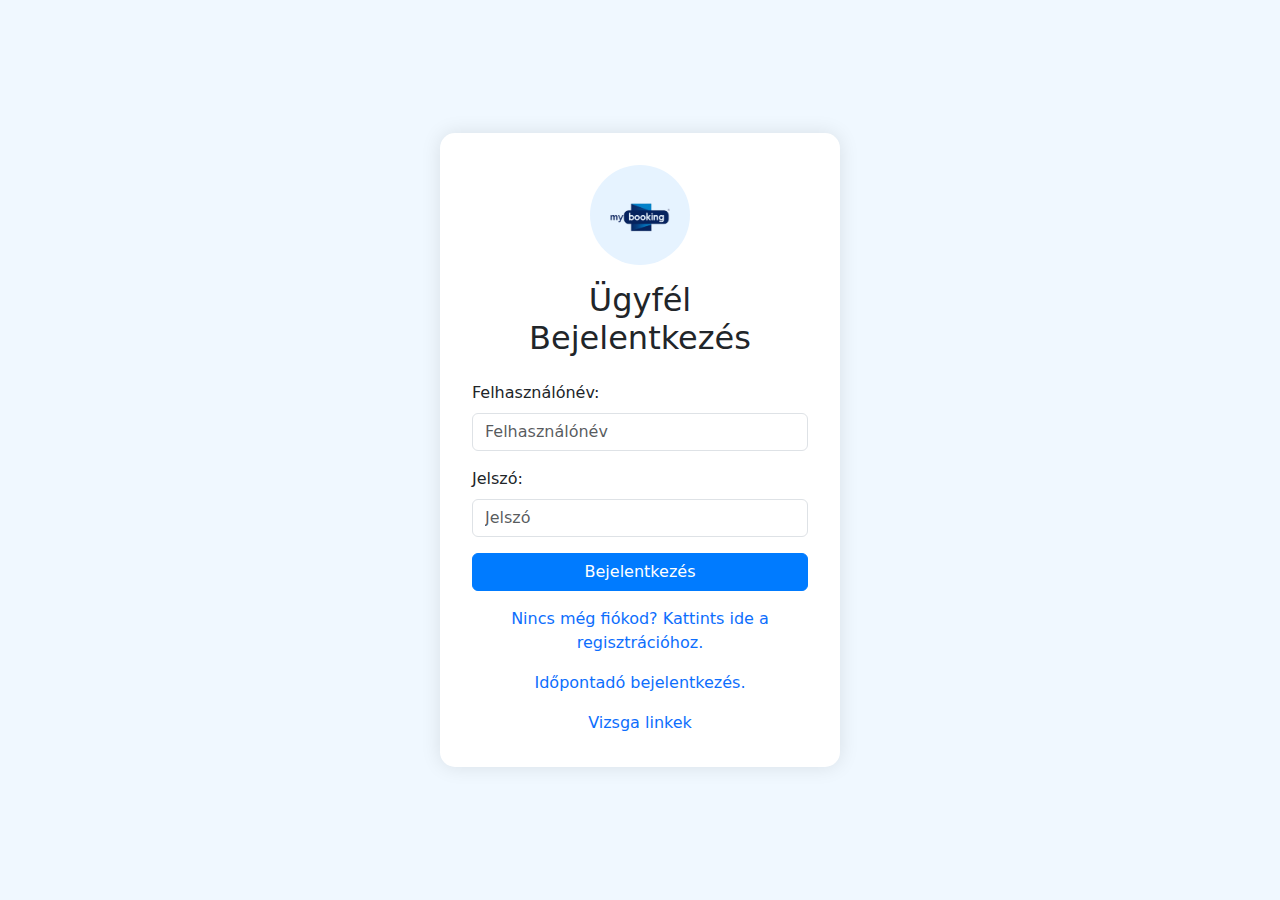
<file: index.html>
<!DOCTYPE html>
<html lang="hu">

<head>
    <link rel="manifest" href="/manifest.json">
    <meta name="theme-color" content="#000000">
    <link rel="apple-touch-icon" href="/icon-192x192.png">
    <meta name="apple-mobile-web-app-capable" content="yes">
    <meta name="apple-mobile-web-app-status-bar-style" content="black">
    <meta charset="UTF-8">
    <meta name="viewport" content="width=device-width, initial-scale=1.0">
    <link href="https://cdn.jsdelivr.net/npm/bootstrap@5.3.3/dist/css/bootstrap.min.css" rel="stylesheet"
        integrity="sha384-QWTKZyjpPEjISv5WaRU9OFeRpok6YctnYmDr5pNlyT2bRjXh0JMhjY6hW+ALEwIH" crossorigin="anonymous">
    <link rel="shortcut icon" href="kepek/MyBookinglco.ico" type="image/x-icon">
    <script src="script.js"></script>
    <title>Bejelentkezés - MyBooking</title>
    <style>
        body {
            background-color: #f0f8ff;
            display: flex;
            justify-content: center;
            align-items: center;
            height: 100vh;
        }

        .login-card {
            background-color: #ffffff;
            border-radius: 15px;
            box-shadow: 0 0 20px rgba(0, 0, 0, 0.1);
            padding: 2rem;
            width: 100%;
            max-width: 400px;
        }

        .logo-circle {
            width: 100px;
            height: 100px;
            border-radius: 50%;
            background-color: #e6f3ff;
            display: flex;
            justify-content: center;
            align-items: center;
            margin: 0 auto 1rem;
        }

        .btn-primary {
            background-color: #007bff;
            border-color: #007bff;
        }

        .btn-primary:hover {
            background-color: #0056b3;
            border-color: #0056b3;
        }
    </style>
</head>

<body>
    <div class="login-card">
        <div class="logo-circle">
            <img src="kepek/MyBooking.png" alt="MyBooking Logo" height="60" />
        </div>
        <h2 class="text-center mb-4"> Ügyfél <br> Bejelentkezés</h2>
        <form method="POST" action="php/login.php">
            <div class="mb-3">
                <label for="username" class="form-label">Felhasználónév:</label>
                <input type="text" class="form-control" id="username" name="username" placeholder="Felhasználónév"
                    required>
            </div>
            <div class="mb-3">
                <label for="password" class="form-label">Jelszó:</label>
                <input type="password" class="form-control" id="password" name="password" placeholder="Jelszó" required>
            </div>
            <div class="d-grid">
                <button type="submit" class="btn btn-primary">Bejelentkezés</button>
            </div>
        </form>
        <div class="text-center mt-3">
            <a href="register.html" class="text-decoration-none">Nincs még fiókod? Kattints ide a regisztrációhoz.</a>
        </div>
        <div class="text-center mt-3">
            <a href="adologin.html" class="text-decoration-none">Időpontadó bejelentkezés.</a>
        </div>
        <div class="text-center mt-3">
            <a href="vizsga.html" class="text-decoration-none">Vizsga linkek</a>
        </div>

    </div>



    <script src="https://cdn.jsdelivr.net/npm/@popperjs/core@2.11.8/dist/umd/popper.min.js"
        integrity="sha384-I7E8VVD/ismYTF4hNIPjVp/Zjvgyol6VFvRkX/vR+Vc4jQkC+hVqc2pM8ODewa9r"
        crossorigin="anonymous"></script>
    <script src="https://cdn.jsdelivr.net/npm/bootstrap@5.3.3/dist/js/bootstrap.min.js"
        integrity="sha384-0pUGZvbkm6XF6gxjEnlmuGrJXVbNuzT9qBBavbLwCsOGabYfZo0T0to5eqruptLy"
        crossorigin="anonymous"></script>
</body>

</html>
</file>
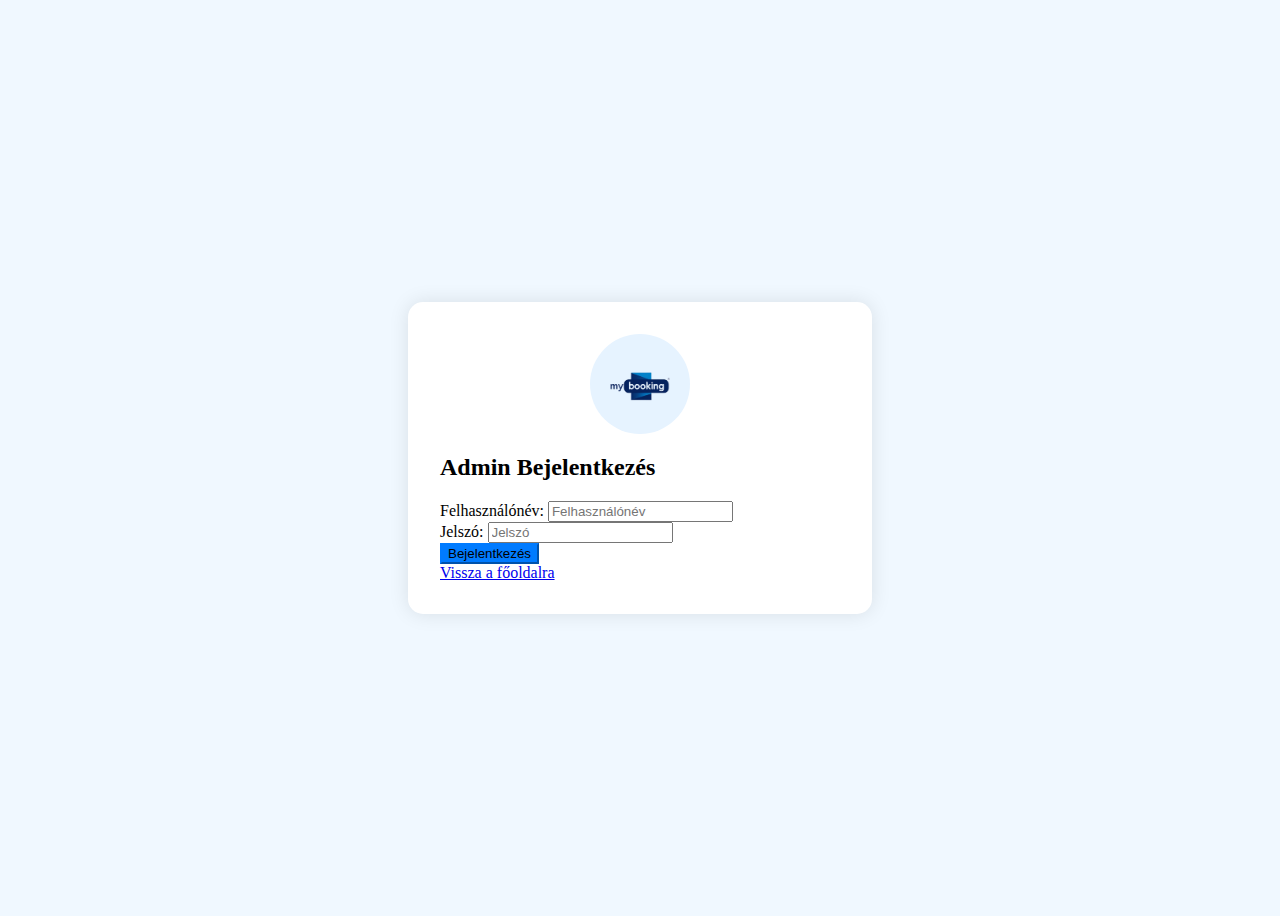
<file: admin.html>
<!DOCTYPE html>
<html lang="hu">

<head>
    <!-- Egyéb meta tagek... -->
    <link rel="manifest" href="/manifest.json">
    <meta name="theme-color" content="#000000">
    <!-- Az iOS támogatáshoz: -->
    <link rel="apple-touch-icon" href="/icon-192x192.png">
    <meta name="apple-mobile-web-app-capable" content="yes">
    <meta name="apple-mobile-web-app-status-bar-style" content="black">
    <meta charset="UTF-8">
    <meta name="viewport" content="width=device-width, initial-scale=1.0">
    <link href="https://cdn.jsdelivr.net/npm/bootstrap@5.3.3/dist/css/bootstrap.min.css" rel="stylesheet"
        integrity="sha384-QWTKZyjpPEjISv5WaRU9OFeRpok6YctnYmDr5pNlyT2bRjXh0JMhjY6hW+ALEwIH" crossorigin="anonymous">
    <link rel="shortcut icon" href="kepek/MyBookinglco.ico" type="image/x-icon">
    <script src="script.js"></script>
    <title>Admin Bejelentkezés - MyBooking</title>
    <style>
        body {
            background-color: #f0f8ff;
            display: flex;
            justify-content: center;
            align-items: center;
            height: 100vh;
        }

        .login-card {
            background-color: #ffffff;
            border-radius: 15px;
            box-shadow: 0 0 20px rgba(0, 0, 0, 0.1);
            padding: 2rem;
            width: 100%;
            max-width: 400px;
        }

        .logo-circle {
            width: 100px;
            height: 100px;
            border-radius: 50%;
            background-color: #e6f3ff;
            display: flex;
            justify-content: center;
            align-items: center;
            margin: 0 auto 1rem;
        }

        .btn-primary {
            background-color: #007bff;
            border-color: #007bff;
        }

        .btn-primary:hover {
            background-color: #0056b3;
            border-color: #0056b3;
        }
    </style>
</head>

<body>
    <div class="login-card">
        <div class="logo-circle">
            <img src="kepek/MyBooking.png" alt="MyBooking Logo" height="60" />
        </div>
        <h2 class="text-center mb-4">Admin Bejelentkezés</h2>
        <form method="POST" action="php/admin.php">
            <div class="mb-3">
                <label for="username" class="form-label">Felhasználónév:</label>
                <input type="text" class="form-control" id="username" name="username" placeholder="Felhasználónév"
                    required>
            </div>
            <div class="mb-3">
                <label for="password" class="form-label">Jelszó:</label>
                <input type="password" class="form-control" id="password" name="password" placeholder="Jelszó" required>
            </div>
            <div class="d-grid">
                <button type="submit" class="btn btn-primary">Bejelentkezés</button>
            </div>
        </form>
        <div class="text-center mt-3">
            <a href="index-ErFfiAScOusbC0G1UIgICIq1YuIfAr.html" class="text-decoration-none">Vissza a főoldalra</a>
        </div>
    </div>




    <script src="https://cdn.jsdelivr.net/npm/@popperjs/core@2.11.8/dist/umd/popper.min.js"
        integrity="sha384-I7E8VVD/ismYTF4hNIPjVp/Zjvgyol6VFvRkX/vR+Vc4jQkC+hVqc2pM8ODewa9r"
        crossorigin="anonymous"></script>
    <script src="https://cdn.jsdelivr.net/npm/bootstrap@5.3.3/dist/js/bootstrap.min.js"
        integrity="sha384-0pUGZvbkm6XF6gxjEnlmuGrJXVbNuzT9qBBavbLwCsOGabYfZo0T0to5eqruptLy"
        crossorigin="anonymous"></script>
</body>

</html>
</file>
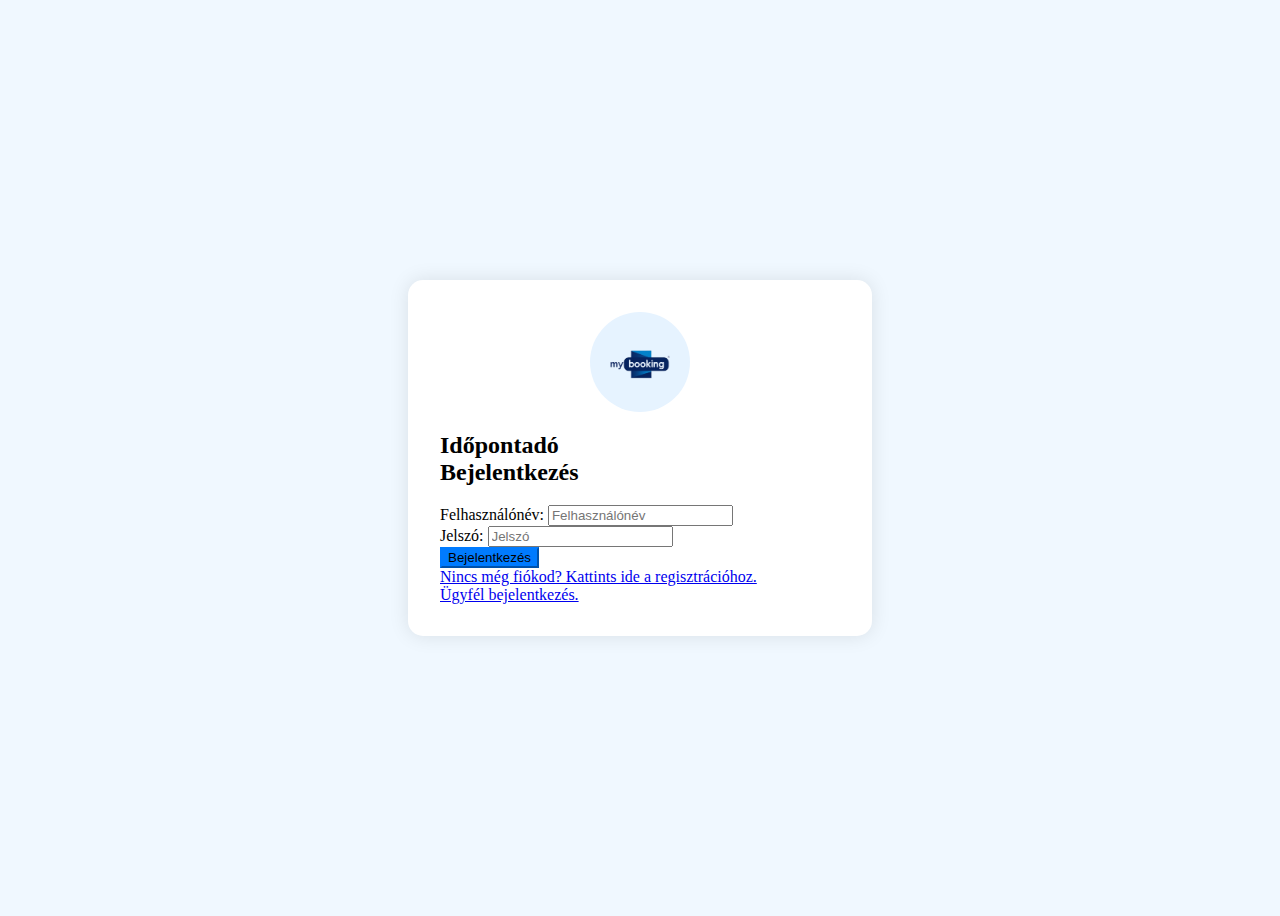
<file: adologin.html>
<!DOCTYPE html>
<html lang="hu">

<head>
    <!-- Egyéb meta tagek... -->
    <link rel="manifest" href="/manifest.json">
    <meta name="theme-color" content="#000000">
    <!-- Az iOS támogatáshoz: -->
    <link rel="apple-touch-icon" href="/icon-192x192.png">
    <meta name="apple-mobile-web-app-capable" content="yes">
    <meta name="apple-mobile-web-app-status-bar-style" content="black">
    <meta charset="UTF-8">
    <meta name="viewport" content="width=device-width, initial-scale=1.0">
    <link href="https://cdn.jsdelivr.net/npm/bootstrap@5.3.3/dist/css/bootstrap.min.css" rel="stylesheet"
        integrity="sha384-QWTKZyjpPEjISv5WaRU9OFeRpok6YctnYmDr5pNlyT2bRjXh0JMhjY6hW+ALEwIH" crossorigin="anonymous">
    <link rel="shortcut icon" href="kepek/MyBookinglco.ico" type="image/x-icon">
    <script src="script.js"></script>
    <title>Bejelentkezés - MyBooking</title>
    <style>
        body {
            background-color: #f0f8ff;
            display: flex;
            justify-content: center;
            align-items: center;
            height: 100vh;
        }

        .login-card {
            background-color: #ffffff;
            border-radius: 15px;
            box-shadow: 0 0 20px rgba(0, 0, 0, 0.1);
            padding: 2rem;
            width: 100%;
            max-width: 400px;
        }

        .logo-circle {
            width: 100px;
            height: 100px;
            border-radius: 50%;
            background-color: #e6f3ff;
            display: flex;
            justify-content: center;
            align-items: center;
            margin: 0 auto 1rem;
        }

        .btn-primary {
            background-color: #007bff;
            border-color: #007bff;
        }

        .btn-primary:hover {
            background-color: #0056b3;
            border-color: #0056b3;
        }
    </style>
</head>

<body>
    <div class="login-card">
        <div class="logo-circle">
            <img src="kepek/MyBooking.png" alt="MyBooking Logo" height="60" />
        </div>
        <h2 class="text-center mb-4">Időpontadó <br> Bejelentkezés</h2>
        <form method="POST" action="php/adologin.php">
            <div class="mb-3">
                <label for="username" class="form-label">Felhasználónév:</label>
                <input type="text" class="form-control" id="username" name="username" placeholder="Felhasználónév"
                    required>
            </div>
            <div class="mb-3">
                <label for="password" class="form-label">Jelszó:</label>
                <input type="password" class="form-control" id="password" name="password" placeholder="Jelszó" required>
            </div>
            <div class="d-grid">
                <button type="submit" class="btn btn-primary">Bejelentkezés</button>
            </div>
        </form>
        <div class="text-center mt-3">
            <a href="adoregister.html" class="text-decoration-none">Nincs még fiókod? Kattints ide a
                regisztrációhoz.</a>
        </div>
        <div class="text-center mt-3">
            <a href="index.html" class="text-decoration-none">Ügyfél bejelentkezés.</a>
        </div>
    </div>

    <script src="https://cdn.jsdelivr.net/npm/@popperjs/core@2.11.8/dist/umd/popper.min.js"
        integrity="sha384-I7E8VVD/ismYTF4hNIPjVp/Zjvgyol6VFvRkX/vR+Vc4jQkC+hVqc2pM8ODewa9r"
        crossorigin="anonymous"></script>
    <script src="https://cdn.jsdelivr.net/npm/bootstrap@5.3.3/dist/js/bootstrap.min.js"
        integrity="sha384-0pUGZvbkm6XF6gxjEnlmuGrJXVbNuzT9qBBavbLwCsOGabYfZo0T0to5eqruptLy"
        crossorigin="anonymous"></script>
</body>

</html>
</file>
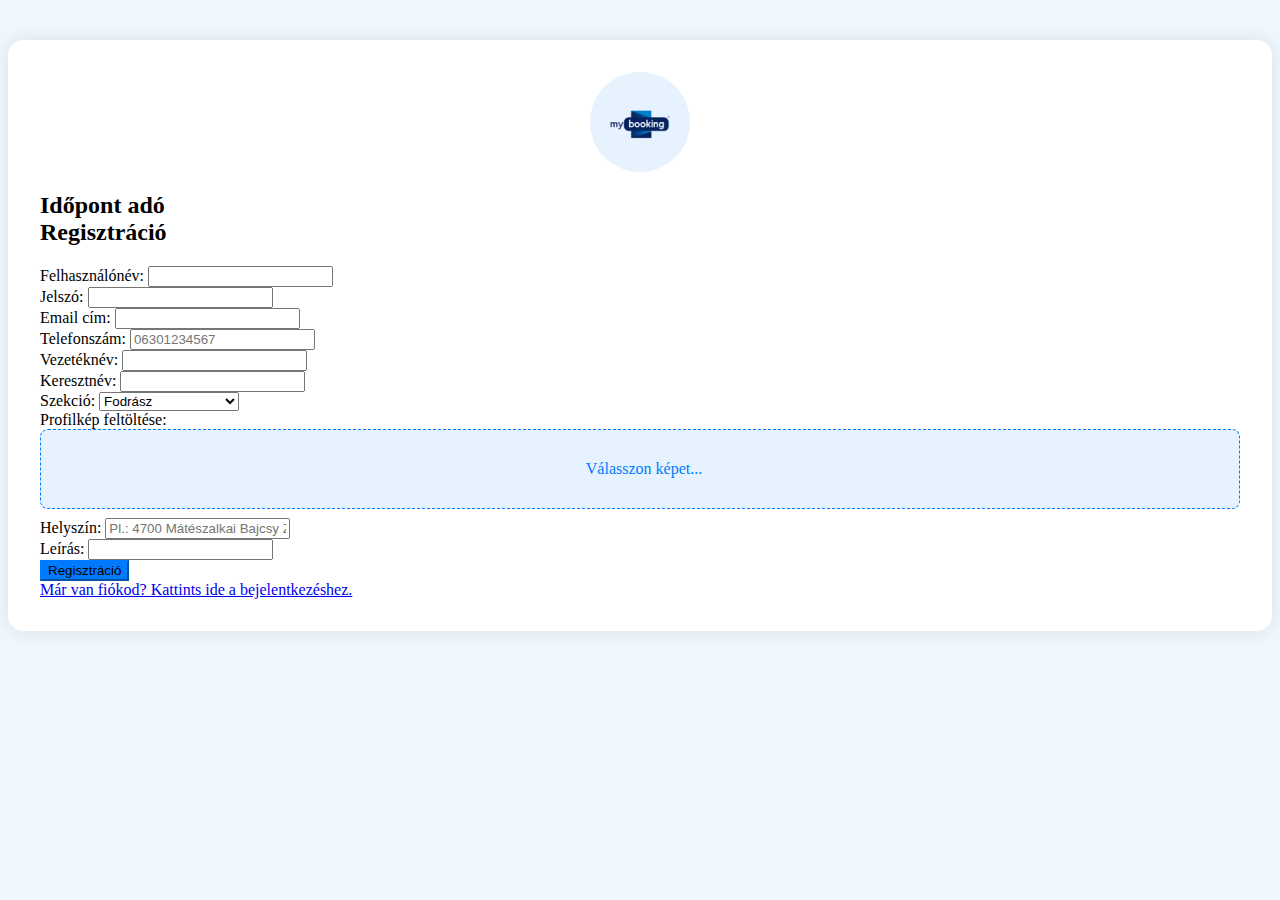
<file: adoregister.html>
<!DOCTYPE html>
<html lang="hu">

<head>
    <!-- Egyéb meta tagek... -->
    <link rel="manifest" href="/manifest.json">
    <meta name="theme-color" content="#000000">
    <!-- Az iOS támogatáshoz: -->
    <link rel="apple-touch-icon" href="/icon-192x192.png">
    <meta name="apple-mobile-web-app-capable" content="yes">
    <meta name="apple-mobile-web-app-status-bar-style" content="black">
    <meta charset="UTF-8">
    <meta name="viewport" content="width=device-width, initial-scale=1.0">
    <link href="https://cdn.jsdelivr.net/npm/bootstrap@5.3.3/dist/css/bootstrap.min.css" rel="stylesheet"
        integrity="sha384-QWTKZyjpPEjISv5WaRU9OFeRpok6YctnYmDr5pNlyT2bRjXh0JMhjY6hW+ALEwIH" crossorigin="anonymous">
    <link rel="shortcut icon" href="kepek/MyBookinglco.ico" type="image/x-icon">
    <script src="script.js"></script>
    <title>Regisztráció - MyBooking</title>
    <style>
        body {
            background-color: #f0f8ff;
            padding-top: 2rem;
            padding-bottom: 2rem;
        }

        .register-card {
            background-color: #ffffff;
            border-radius: 15px;
            box-shadow: 0 0 20px rgba(0, 0, 0, 0.1);
            padding: 2rem;
        }

        .logo-circle {
            width: 100px;
            height: 100px;
            border-radius: 50%;
            background-color: #e6f3ff;
            display: flex;
            justify-content: center;
            align-items: center;
            margin: 0 auto 1rem;
        }

        .btn-primary {
            background-color: #007bff;
            border-color: #007bff;
        }

        .btn-primary:hover {
            background-color: #0056b3;
            border-color: #0056b3;
        }

        .file-upload {
            position: relative;
            display: inline-block;
            width: 100%;
        }

        .file-upload-label {
            display: flex;
            align-items: center;
            justify-content: center;
            background-color: #e6f3ff;
            color: #007bff;
            border: 1px dashed #007bff;
            border-radius: 8px;
            padding: 10px 15px;
            cursor: pointer;
            transition: all 0.3s;
            height: 100%;
            min-height: 58px;
        }

        .file-upload-label:hover {
            background-color: #d1e7ff;
        }

        .file-upload-label i {
            margin-right: 8px;
            font-size: 1.2rem;
        }

        .file-upload input[type="file"] {
            position: absolute;
            left: 0;
            top: 0;
            opacity: 0;
            width: 100%;
            height: 100%;
            cursor: pointer;
        }

        .file-name {
            margin-top: 5px;
            font-size: 0.85rem;
            color: #6c757d;
            text-align: center;
            overflow: hidden;
            text-overflow: ellipsis;
            white-space: nowrap;
        }
    </style>
    <link rel="stylesheet" href="https://cdn.jsdelivr.net/npm/bootstrap-icons@1.10.0/font/bootstrap-icons.css">
</head>

<body>
    <div class="container">
        <div class="row justify-content-center">
            <div class="col-md-8">
                <div class="register-card">
                    <div class="logo-circle">
                        <img src="kepek/MyBooking.png" alt="MyBooking Logo" height="60" />
                    </div>
                    <h2 class="text-center mb-4"> Időpont adó<br>Regisztráció</h2>
                    <form method="POST" action="php/adoregister.php" enctype="multipart/form-data">
                        <div class="row">
                            <div class="col-md-6 mb-3">
                                <label for="username" class="form-label">Felhasználónév:</label>
                                <input type="text" class="form-control" id="username" name="username" required>
                            </div>
                            <div class="col-md-6 mb-3">
                                <label for="password" class="form-label">Jelszó:</label>
                                <input type="password" class="form-control" id="password" name="password" required>
                            </div>
                        </div>
                        <div class="row">
                            <div class="col-md-6 mb-3">
                                <label for="email" class="form-label">Email cím:</label>
                                <input type="email" class="form-control" id="email" name="email" required>
                            </div>
                            <div class="col-md-6 mb-3">
                                <label for="telszam" class="form-label">Telefonszám:</label>
                                <input type="tel" placeholder="06301234567" class="form-control" id="telszam"
                                    name="telszam" required>
                            </div>
                        </div>
                        <div class="row">
                            <div class="col-md-6 mb-3">
                                <label for="vnev" class="form-label">Vezetéknév:</label>
                                <input type="text" class="form-control" id="vnev" name="vnev" required>
                            </div>
                            <div class="col-md-6 mb-3">
                                <label for="knev" class="form-label">Keresztnév:</label>
                                <input type="text" class="form-control" id="knev" name="knev" required>
                            </div>
                        </div>

                        <div class="row">
                            <div class="col-md-6 mb-3">
                                <label for="szak" class="form-label">Szekció:</label>
                                <select name="szak" id="szak" class="form-control" required>
                                    <option value="Fodrász">Fodrász</option>
                                    <option value="Orvos">Orvos</option>
                                    <option value="Buli">Buli</option>
                                    <option value="Tanár">Tanár</option>
                                    <option value="Utazás">Utazási asszisztens</option>
                                    <option value="Tech">Tech</option>
                                    <option value="Sport">Sport szakértő</option>
                                    <option value="Auto">Autószerelő</option>
                                </select>

                            </div>

                            <div class="col-md-6 mb-3">
                                <label for="kepfeltoltes" class="form-label">Profilkép feltöltése:</label>
                                <div class="file-upload">
                                    <label for="kepfeltoltes" class="file-upload-label">
                                        <i class="bi bi-cloud-arrow-up"></i>
                                        <span id="file-chosen">Válasszon képet...</span>
                                    </label>
                                    <input type="file" id="kepfeltoltes" name="kepfeltoltes" accept="image/*">
                                    <div id="file-name" class="file-name"></div>
                                </div>
                            </div>
                            <!-- 
                            <div class="col-md-6 mb-3">
                                <label for="kepfeltoltes" class="form-label">Profilkép feltöltése:</label>
                                <input type="file" id="kepfeltoltes" name="kepfeltoltes" accept="image/*">
                            </div>-->

                        </div>
                        <div class="row">
                            <div class="col-md-6 mb-3">
                                <label for="hely" class="form-label">Helyszín:</label>
                                <input type="text" id="hely" name="hely" required class="form-control"
                                    placeholder="Pl.: 4700 Mátészalkai Bajcsy Zsilinszki utca 12.">
                            </div>
                            <div class="col-md-6 mb-3">
                                <label for="leiras" class="form-label">Leírás:</label>
                                <input type="text" id="leiras" name="leiras" required class="form-control">
                            </div>
                        </div>

                        <div class="d-grid">
                            <button type="submit" class="btn btn-primary">Regisztráció</button>
                        </div>
                    </form>
                    <div class="text-center mt-3">
                        <a href="adologin.html" class="text-decoration-none">Már van fiókod? Kattints ide a
                            bejelentkezéshez.</a>
                    </div>
                </div>
            </div>
        </div>
    </div>

    <script src="https://cdn.jsdelivr.net/npm/@popperjs/core@2.11.8/dist/umd/popper.min.js"
        integrity="sha384-I7E8VVD/ismYTF4hNIPjVp/Zjvgyol6VFvRkX/vR+Vc4jQkC+hVqc2pM8ODewa9r"
        crossorigin="anonymous"></script>
    <script src="https://cdn.jsdelivr.net/npm/bootstrap@5.3.3/dist/js/bootstrap.min.js"
        integrity="sha384-0pUGZvbkm6XF6gxjEnlmuGrJXVbNuzT9qBBavbLwCsOGabYfZo0T0to5eqruptLy"
        crossorigin="anonymous"></script>
    <script>

        const fileInput = document.getElementById('kepfeltoltes');
        const fileChosen = document.getElementById('file-chosen');
        const fileName = document.getElementById('file-name');

        fileInput.addEventListener('change', function () {
            if (this.files && this.files[0]) {
                fileChosen.textContent = 'Kép kiválasztva';
                fileName.textContent = this.files[0].name;
            } else {
                fileChosen.textContent = 'Válasszon képet...';
                fileName.textContent = '';
            }
        });
    </script>
</body>

</html>
</file>
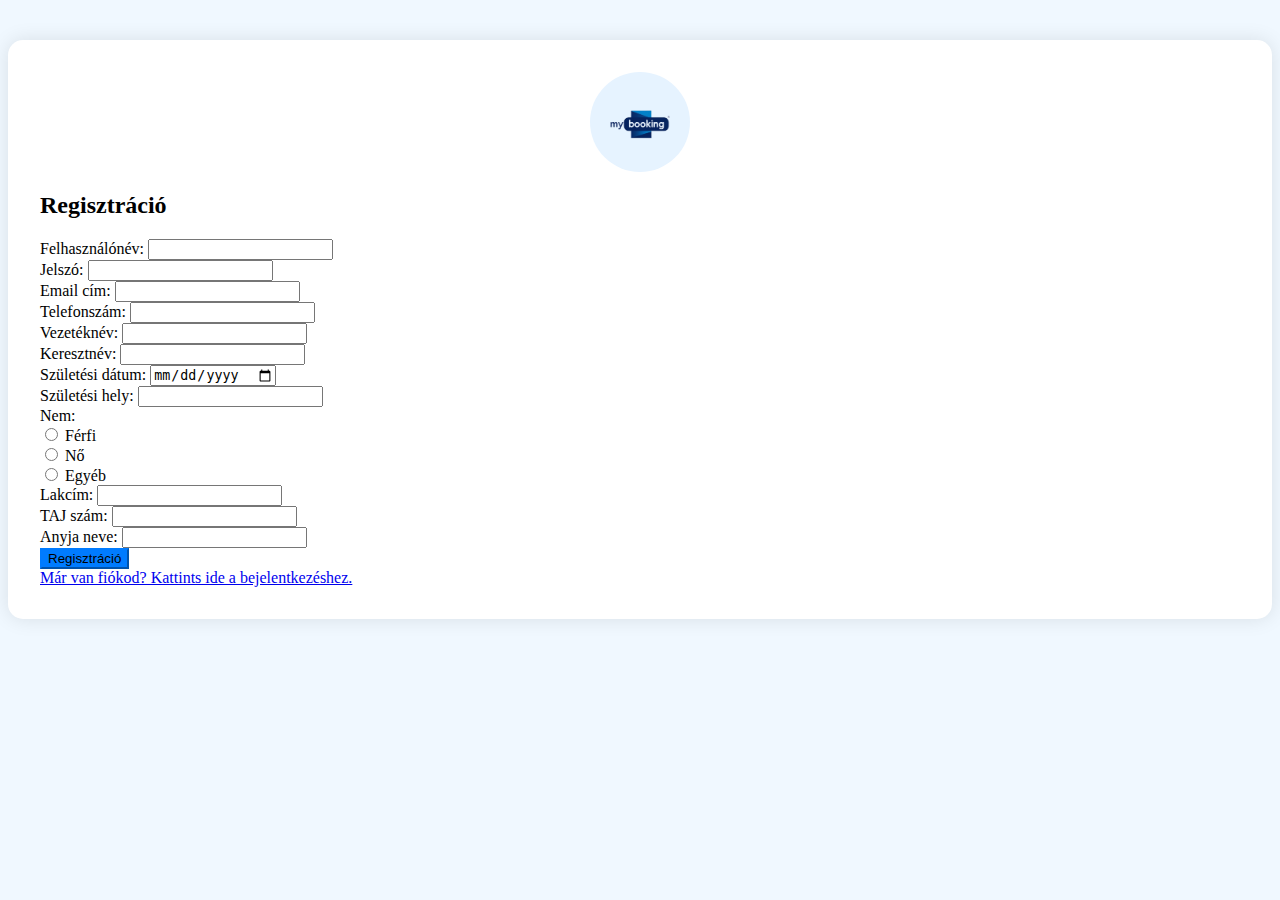
<file: register.html>
<!DOCTYPE html>
<html lang="hu">

<head>
    <!-- Egyéb meta tagek... -->
    <link rel="manifest" href="/manifest.json">
    <meta name="theme-color" content="#000000">
    <!-- Az iOS támogatáshoz: -->
    <link rel="apple-touch-icon" href="/icon-192x192.png">
    <meta name="apple-mobile-web-app-capable" content="yes">
    <meta name="apple-mobile-web-app-status-bar-style" content="black">
    <meta charset="UTF-8">
    <meta name="viewport" content="width=device-width, initial-scale=1.0">
    <link href="https://cdn.jsdelivr.net/npm/bootstrap@5.3.3/dist/css/bootstrap.min.css" rel="stylesheet"
        integrity="sha384-QWTKZyjpPEjISv5WaRU9OFeRpok6YctnYmDr5pNlyT2bRjXh0JMhjY6hW+ALEwIH" crossorigin="anonymous">
    <link rel="shortcut icon" href="kepek/MyBookinglco.ico" type="image/x-icon">
    <script src="script.js"></script>
    <title>Regisztráció - MyBooking</title>
    <style>
        body {
            background-color: #f0f8ff;
            padding-top: 2rem;
            padding-bottom: 2rem;
        }

        .register-card {
            background-color: #ffffff;
            border-radius: 15px;
            box-shadow: 0 0 20px rgba(0, 0, 0, 0.1);
            padding: 2rem;
        }

        .logo-circle {
            width: 100px;
            height: 100px;
            border-radius: 50%;
            background-color: #e6f3ff;
            display: flex;
            justify-content: center;
            align-items: center;
            margin: 0 auto 1rem;
        }

        .btn-primary {
            background-color: #007bff;
            border-color: #007bff;
        }

        .btn-primary:hover {
            background-color: #0056b3;
            border-color: #0056b3;
        }
    </style>
</head>

<body>
    <div class="container">
        <div class="row justify-content-center">
            <div class="col-md-8">
                <div class="register-card">
                    <div class="logo-circle">
                        <img src="kepek/MyBooking.png" alt="MyBooking Logo" height="60" />
                    </div>
                    <h2 class="text-center mb-4">Regisztráció</h2>
                    <form method="POST" action="php/register.php">
                        <div class="row">
                            <div class="col-md-6 mb-3">
                                <label for="username" class="form-label">Felhasználónév:</label>
                                <input type="text" class="form-control" id="username" name="username" required>
                            </div>
                            <div class="col-md-6 mb-3">
                                <label for="password" class="form-label">Jelszó:</label>
                                <input type="password" class="form-control" id="password" name="password" required>
                            </div>
                        </div>
                        <div class="row">
                            <div class="col-md-6 mb-3">
                                <label for="email" class="form-label">Email cím:</label>
                                <input type="email" class="form-control" id="email" name="email" required>
                            </div>
                            <div class="col-md-6 mb-3">
                                <label for="telszam" class="form-label">Telefonszám:</label>
                                <input type="tel" class="form-control" id="telszam" name="telszam" required>
                            </div>
                        </div>
                        <div class="row">
                            <div class="col-md-6 mb-3">
                                <label for="vnev" class="form-label">Vezetéknév:</label>
                                <input type="text" class="form-control" id="vnev" name="vnev" required>
                            </div>
                            <div class="col-md-6 mb-3">
                                <label for="knev" class="form-label">Keresztnév:</label>
                                <input type="text" class="form-control" id="knev" name="knev" required>
                            </div>
                        </div>
                        <div class="row">
                            <div class="col-md-6 mb-3">
                                <label for="szulev" class="form-label">Születési dátum:</label>
                                <input type="date" class="form-control" id="szulev" name="szulev" required>
                            </div>
                            <div class="col-md-6 mb-3">
                                <label for="szulhely" class="form-label">Születési hely:</label>
                                <input type="text" class="form-control" id="szulhely" name="szulhely" required>
                            </div>
                        </div>
                        <div class="mb-3">
                            <label class="form-label">Nem:</label>
                            <div class="form-check">
                                <input class="form-check-input" type="radio" id="ferfi" name="nem" value="ferfi"
                                    required>
                                <label class="form-check-label" for="ferfi">Férfi</label>
                            </div>
                            <div class="form-check">
                                <input class="form-check-input" type="radio" id="no" name="nem" value="no">
                                <label class="form-check-label" for="no">Nő</label>
                            </div>
                            <div class="form-check">
                                <input class="form-check-input" type="radio" id="egyeb" name="nem" value="egyeb">
                                <label class="form-check-label" for="egyeb">Egyéb</label>
                            </div>
                        </div>
                        <div class="mb-3">
                            <label for="lakcim" class="form-label">Lakcím:</label>
                            <input type="text" class="form-control" id="lakcim" name="lakcim" required>
                        </div>
                        <div class="row">
                            <div class="col-md-6 mb-3">
                                <label for="taj" class="form-label">TAJ szám:</label>
                                <input type="text" class="form-control" id="taj" name="taj" required>
                            </div>
                            <div class="col-md-6 mb-3">
                                <label for="aneve" class="form-label">Anyja neve:</label>
                                <input type="text" class="form-control" id="aneve" name="aneve" required>
                            </div>
                        </div>
                        <div class="d-grid">
                            <button type="submit" class="btn btn-primary">Regisztráció</button>
                        </div>
                    </form>
                    <div class="text-center mt-3">
                        <a href="index.html" class="text-decoration-none">Már van fiókod? Kattints ide a
                            bejelentkezéshez.</a>
                    </div>
                </div>
            </div>
        </div>
    </div>

    <script src="https://cdn.jsdelivr.net/npm/@popperjs/core@2.11.8/dist/umd/popper.min.js"
        integrity="sha384-I7E8VVD/ismYTF4hNIPjVp/Zjvgyol6VFvRkX/vR+Vc4jQkC+hVqc2pM8ODewa9r"
        crossorigin="anonymous"></script>
    <script src="https://cdn.jsdelivr.net/npm/bootstrap@5.3.3/dist/js/bootstrap.min.js"
        integrity="sha384-0pUGZvbkm6XF6gxjEnlmuGrJXVbNuzT9qBBavbLwCsOGabYfZo0T0to5eqruptLy"
        crossorigin="anonymous"></script>
</body>

</html>
</file>
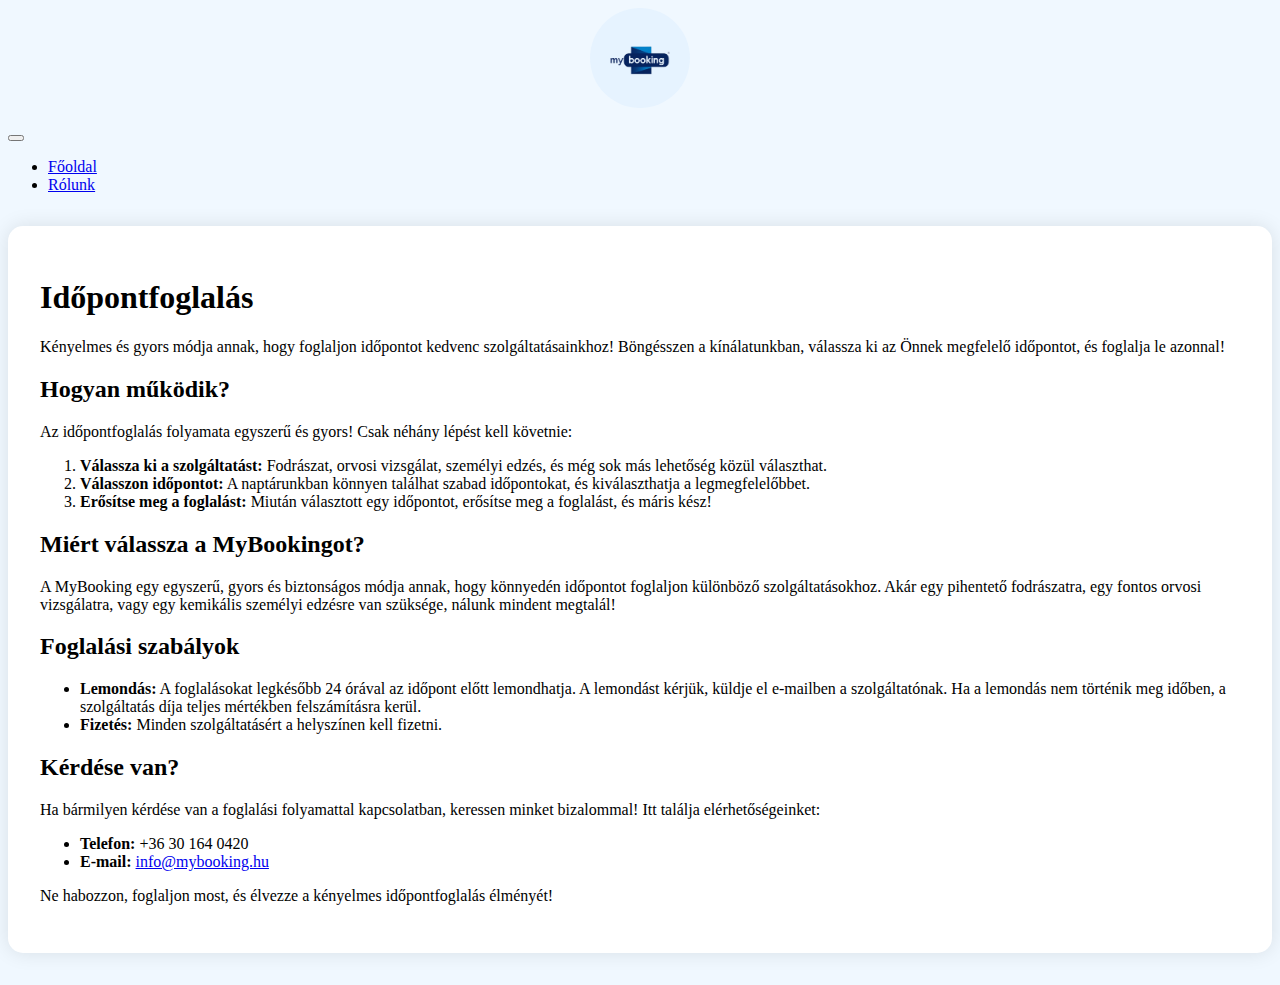
<file: rolunk.html>
<!DOCTYPE html>
<html lang="hu">

<head>
    <!-- Egyéb meta tagek... -->
    <link rel="manifest" href="/manifest.json">
    <meta name="theme-color" content="#000000">
    <!-- Az iOS támogatáshoz: -->
    <link rel="apple-touch-icon" href="/icon-192x192.png">
    <meta name="apple-mobile-web-app-capable" content="yes">
    <meta name="apple-mobile-web-app-status-bar-style" content="black">
    <meta charset="UTF-8">
    <meta name="viewport" content="width=device-width, initial-scale=1.0">
    <link href="https://cdn.jsdelivr.net/npm/bootstrap@5.3.3/dist/css/bootstrap.min.css" rel="stylesheet"
        integrity="sha384-QWTKZyjpPEjISv5WaRU9OFeRpok6YctnYmDr5pNlyT2bRjXh0JMhjY6hW+ALEwIH" crossorigin="anonymous">
    <link rel="shortcut icon" href="kepek/MyBookinglco.ico" type="image/x-icon">
    <script src="script.js"></script>
    <title>Információ - MyBooking</title>
    <style>
        body {
            background-color: #f0f8ff;
            transition: background-color 0.3s, color 0.3s;
        }

        .info-card {
            background-color: #ffffff;
            border-radius: 15px;
            box-shadow: 0 0 20px rgba(0, 0, 0, 0.1);
            padding: 2rem;
            margin-top: 2rem;
            margin-bottom: 2rem;
        }

        .logo-circle {
            width: 100px;
            height: 100px;
            border-radius: 50%;
            background-color: #e6f3ff;
            display: flex;
            justify-content: center;
            align-items: center;
            margin: 0 auto 1rem;
        }
    </style>
</head>

<body>
    <nav class="navbar navbar-expand-lg navbar-light bg-light">
        <div class="container">
            <a class="navbar-brand" href="fooldal.php">
                <div class="logo-circle">
                    <img src="kepek/MyBooking.png" alt="MyBooking Logo" height="60" />
                </div>
            </a>
            <button class="navbar-toggler" type="button" data-bs-toggle="collapse" data-bs-target="#navbarNav"
                aria-controls="navbarNav" aria-expanded="false" aria-label="Toggle navigation">
                <span class="navbar-toggler-icon"></span>
            </button>
            <div class="collapse navbar-collapse" id="navbarNav">
                <ul class="navbar-nav ms-auto">
                    <li class="nav-item">
                        <a class="nav-link" href="fooldal.php">Főoldal</a>
                    </li>
                    <li class="nav-item">
                        <a class="nav-link active" href="rolunk.html">Rólunk</a>
                    </li>
                </ul>
            </div>
        </div>
    </nav>

    <div class="container">
        <div class="info-card">
            <h1 class="text-center mb-4">Időpontfoglalás</h1>

            <p class="lead">Kényelmes és gyors módja annak, hogy foglaljon időpontot kedvenc szolgáltatásainkhoz!
                Böngésszen a kínálatunkban, válassza ki az Önnek megfelelő időpontot, és foglalja le azonnal!</p>

            <h2 class="mt-4">Hogyan működik?</h2>
            <p>Az időpontfoglalás folyamata egyszerű és gyors! Csak néhány lépést kell követnie:</p>
            <ol>
                <li><strong>Válassza ki a szolgáltatást:</strong> Fodrászat, orvosi vizsgálat, személyi edzés, és még
                    sok más lehetőség közül választhat.</li>
                <li><strong>Válasszon időpontot:</strong> A naptárunkban könnyen találhat szabad időpontokat, és
                    kiválaszthatja a legmegfelelőbbet.</li>
                <li><strong>Erősítse meg a foglalást:</strong> Miután választott egy időpontot, erősítse meg a
                    foglalást, és máris kész!</li>
            </ol>

            <h2 class="mt-4">Miért válassza a MyBookingot?</h2>
            <p>A MyBooking egy egyszerű, gyors és biztonságos módja annak, hogy könnyedén időpontot foglaljon különböző
                szolgáltatásokhoz. Akár egy pihentető fodrászatra, egy fontos orvosi vizsgálatra, vagy egy kemikális
                személyi edzésre van szüksége, nálunk mindent megtalál!</p>

            <h2 class="mt-4">Foglalási szabályok</h2>
            <ul>
                <li><strong>Lemondás:</strong> A foglalásokat legkésőbb 24 órával az időpont előtt lemondhatja. A
                    lemondást kérjük, küldje el e-mailben a szolgáltatónak. Ha a lemondás nem történik meg időben, a
                    szolgáltatás díja teljes mértékben felszámításra kerül.</li>
                <li><strong>Fizetés:</strong> Minden szolgáltatásért a helyszínen kell fizetni.</li>
            </ul>

            <h2 class="mt-4">Kérdése van?</h2>
            <p>Ha bármilyen kérdése van a foglalási folyamattal kapcsolatban, keressen minket bizalommal! Itt találja
                elérhetőségeinket:</p>
            <ul>
                <li><strong>Telefon:</strong> +36 30 164 0420</li>
                <li><strong>E-mail:</strong> <a href="mailto:info@mybooking.hu">info@mybooking.hu</a></li>
            </ul>

            <p>Ne habozzon, foglaljon most, és élvezze a kényelmes időpontfoglalás élményét!</p>

        </div>
    </div>



    <script src="https://cdn.jsdelivr.net/npm/@popperjs/core@2.11.8/dist/umd/popper.min.js"
        integrity="sha384-I7E8VVD/ismYTF4hNIPjVp/Zjvgyol6VFvRkX/vR+Vc4jQkC+hVqc2pM8ODewa9r"
        crossorigin="anonymous"></script>
    <script src="https://cdn.jsdelivr.net/npm/bootstrap@5.3.3/dist/js/bootstrap.min.js"
        integrity="sha384-0pUGZvbkm6XF6gxjEnlmuGrJXVbNuzT9qBBavbLwCsOGabYfZo0T0to5eqruptLy"
        crossorigin="anonymous"></script>

</body>

</html>
</file>
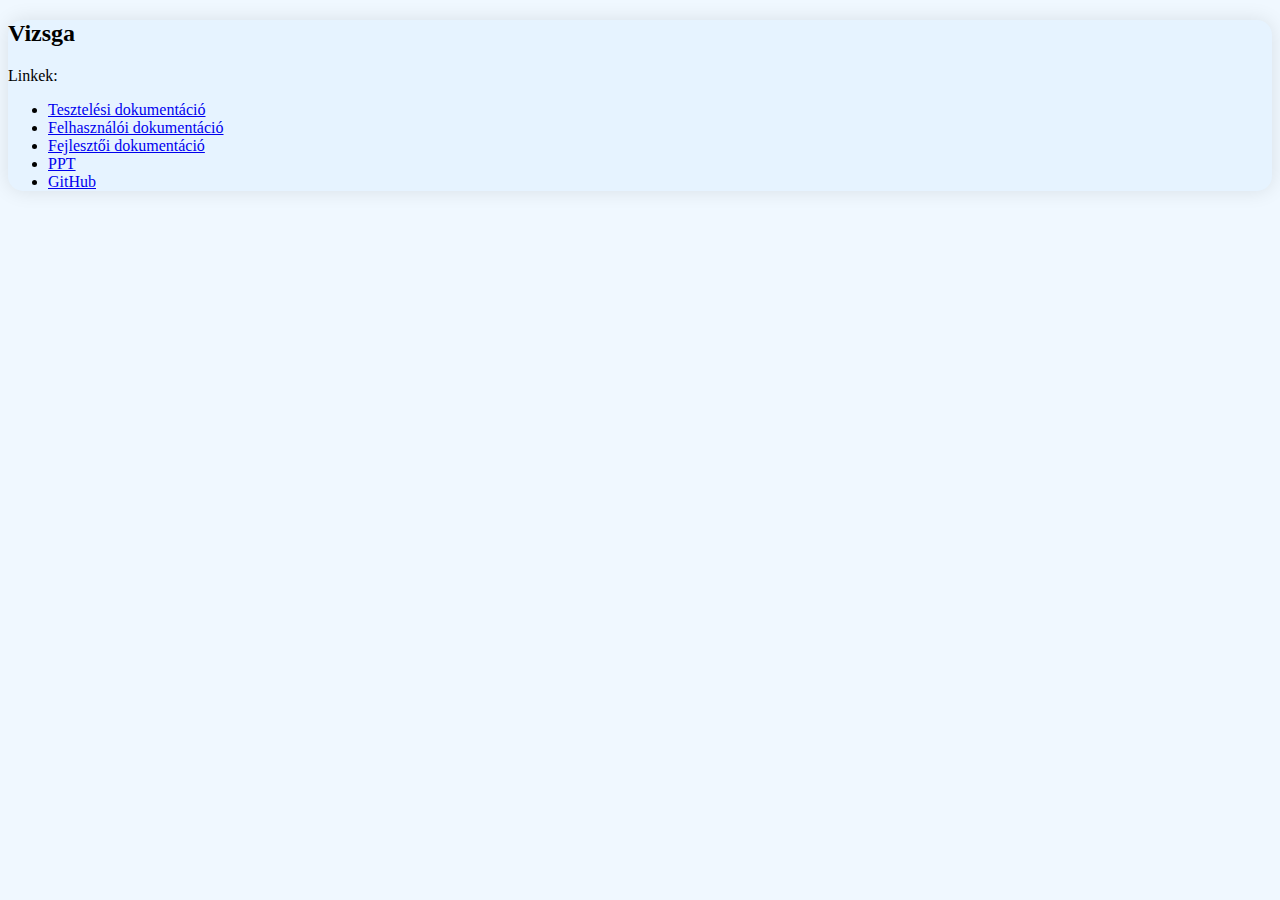
<file: vizsga.html>
<!DOCTYPE html>
<html lang="hu">

<head>
  <link rel="manifest" href="/manifest.json">
  <meta name="theme-color" content="#000000">
  <link rel="apple-touch-icon" href="/icon-192x192.png">
  <meta name="apple-mobile-web-app-capable" content="yes">
  <meta name="apple-mobile-web-app-status-bar-style" content="black">
  <meta charset="UTF-8">
  <meta name="viewport" content="width=device-width, initial-scale=1.0">
  <link href="https://cdn.jsdelivr.net/npm/bootstrap@5.3.3/dist/css/bootstrap.min.css" rel="stylesheet"
    integrity="sha384-QWTKZyjpPEjISv5WaRU9OFeRpok6YctnYmDr5pNlyT2bRjXh0JMhjY6hW+ALEwIH" crossorigin="anonymous">
  <link rel="stylesheet" href="stiluslap.css">
  <link rel="shortcut icon" href="kepek/MyBookinglco.ico" type="image/x-icon">
  <script src="script.js"></script>
  <title>Vizsga linkek - MyBooking</title>

</head>

<body>
  <div class="container mt-5 mb-5">
    <div class="row">
      <div class="col-12">
        <div class="card bg-light-blue">
          <div class="card-body p-4">
            <div class="row align-items-center">
              <div class="col-md-8">
                <h2 class="card-title mb-3">Vizsga</h2>
                <p class="card-text">Linkek:</p>
                <ul class="list-unstyled">
                  <li><a
                      href="https://docs.google.com/document/d/1NEzA-gUEzlTAeqW21bY6Kaxo6sZjpd-0W8h_U5Dl88w/edit?usp=sharing"
                      target="_blank">Tesztelési dokumentáció</a></li>
                  <li><a
                      href="https://docs.google.com/document/d/1LlX0c7HoC1S8ahGMw5YZUyJcU4s3WlZUl31PWtohal0/edit?usp=sharing"
                      target="_blank">Felhasználói dokumentáció</a></li>
                  <li><a
                      href="https://docs.google.com/document/d/1ir9oCGPBqR7GoSpyg51Xl8qYzdvXB2_FmXTGTgzCcEo/edit?usp=sharing"
                      target="_blank">Fejlesztői dokumentáció</a></li>
                  <li><a
                      href="https://www.canva.com/design/DAGjdphsgaU/T0WZT4oAWNs1pNTL1KjSwg/view?utm_content=DAGjdphsgaU&utm_campaign=designshare&utm_medium=link2&utm_source=uniquelinks&utlId=h8a39f8735b"
                      target="_blank">PPT</a></li>
                  <li><a href="https://github.com/NMarcell13/MyBookingActive" target="_blank">GitHub</a></li>

                </ul>

              </div>
            </div>
          </div>
        </div>
      </div>
    </div>



    <link rel="stylesheet" href="https://cdn.jsdelivr.net/npm/bootstrap-icons@1.7.2/font/bootstrap-icons.css">

    <script src="https://cdn.jsdelivr.net/npm/@popperjs/core@2.11.8/dist/umd/popper.min.js"
      integrity="sha384-I7E8VVD/ismYTF4hNIPjVp/Zjvgyol6VFvRkX/vR+Vc4jQkC+hVqc2pM8ODewa9r"
      crossorigin="anonymous"></script>
    <script src="https://cdn.jsdelivr.net/npm/bootstrap@5.3.3/dist/js/bootstrap.min.js"
      integrity="sha384-0pUGZvbkm6XF6gxjEnlmuGrJXVbNuzT9qBBavbLwCsOGabYfZo0T0to5eqruptLy"
      crossorigin="anonymous"></script>

</body>

</html>
</file>
<file: stiluslap.css>
body {
  background-color: #f0f8ff;
}

.bg-light-blue {
  background-color: #e6f3ff;
}

.logo-circle {
  width: 80px;
  height: 80px;
  border-radius: 50%;
  background-color: #ffffff;
  display: flex;
  justify-content: center;
  align-items: center;
  box-shadow: 0 0 10px rgba(0, 0, 0, 0.1);
  margin: 0 auto;
}

.navbar-nav .btn {
  color: #007bff;
  border-color: #007bff;
}

.navbar-nav .btn:hover {
  background-color: #007bff;
  color: #ffffff;
}

.service-box {
  background-color: #ffffff;
  border-radius: 15px;
  box-shadow: 0 0 20px rgba(0, 0, 0, 0.1);
  overflow: hidden;
  transition: transform 0.3s ease;
  cursor: pointer;
}

.service-box:hover {
  transform: translateY(-5px);
}

.service-box img {
  width: 100%;
  height: 200px;
  object-fit: cover;
}

.service-label {
  background-color: rgba(0, 123, 255, 0.8);
  color: #ffffff;
  padding: 10px;
  position: absolute;
  bottom: 0;
  width: 100%;
  text-align: center;
}


.card {
  border-radius: 15px;
  box-shadow: 0 0 20px rgba(0, 0, 0, 0.1);
  transition: transform 0.3s ease;
}

.card:hover {
  transform: translateY(-5px);
}

.btn-primary {
  background-color: #007bff;
  border-color: #007bff;
}

.btn-primary:hover {
  background-color: #0056b3;
  border-color: #0056b3;
}

.bi {
  font-size: 1.2rem;
}
</file>
